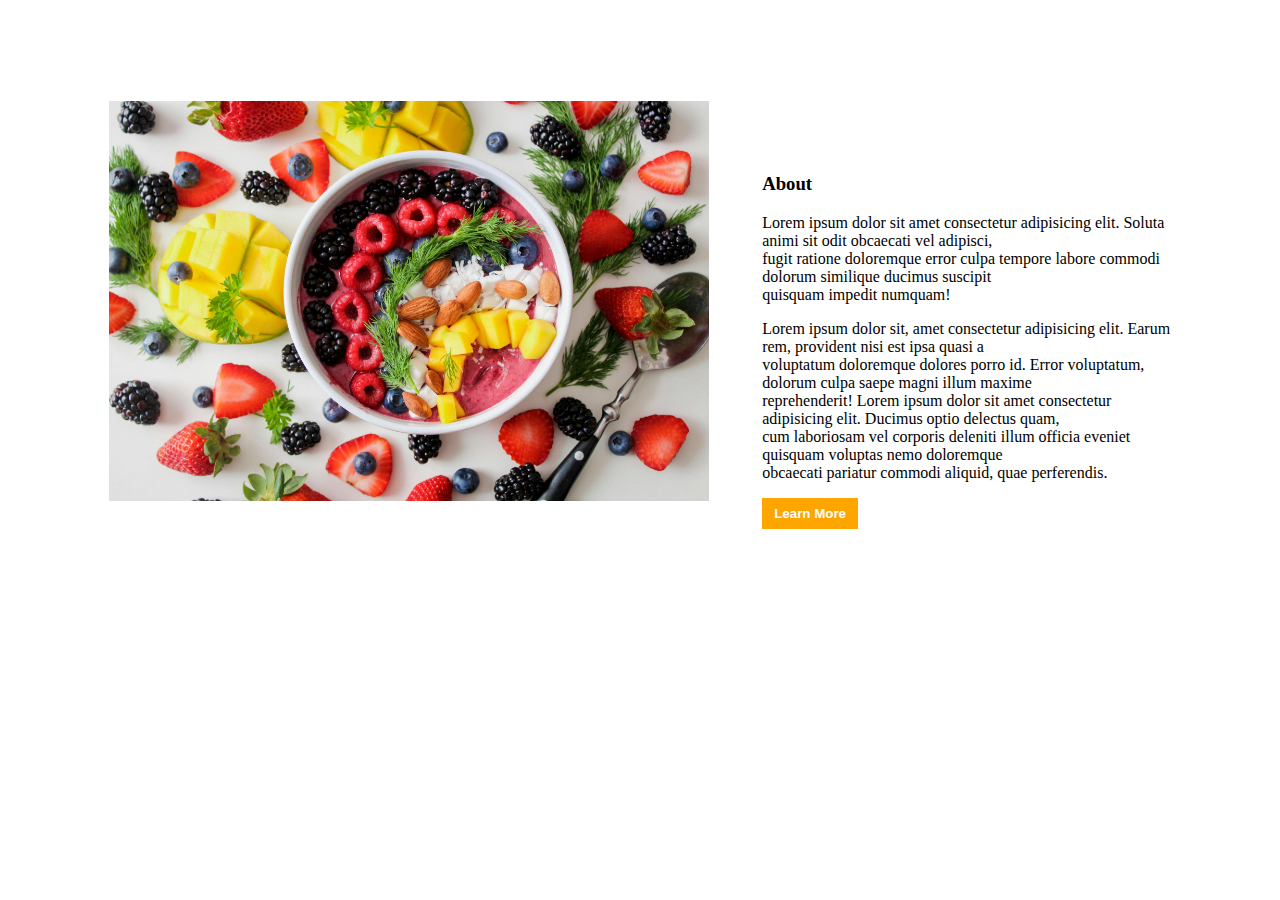
<file: index.html>
<!DOCTYPE html>
<html lang="en">
<head>
    <meta charset="UTF-8">
    <meta name="viewport" content="width=device-width, initial-scale=1.0">
    <title>Demo</title>
    <link rel="stylesheet" href="index.css">
</head>
<body>
    <header>

    </header>
    <main>
        <section id="about">
            <div>
                <img src="food.jpg" alt="a food image" height="400" width="">
            </div>
            <div class="about">
                <h3>About</h3>
                <p>Lorem ipsum dolor sit amet consectetur adipisicing elit. Soluta animi sit odit obcaecati vel adipisci, <br>fugit ratione doloremque error culpa tempore labore commodi dolorum similique ducimus suscipit <br>quisquam impedit numquam!</p>
                <p>Lorem ipsum dolor sit, amet consectetur adipisicing elit. Earum rem, provident nisi est ipsa quasi a <br> voluptatum doloremque dolores porro id. Error voluptatum, dolorum culpa saepe magni illum maxime <br>reprehenderit! Lorem ipsum dolor sit amet consectetur adipisicing elit. Ducimus optio delectus quam, <br> cum laboriosam vel corporis deleniti illum officia eveniet quisquam voluptas nemo doloremque <br>obcaecati pariatur commodi aliquid, quae perferendis.</p>
                <button>Learn More</button>
            </div>
        </section>
    </main>
</body>
</html>
</file>
<file: index.css>
main>section{
    display: flex;
    margin: 8%;
    gap: 5%;

}

main>section>.about{
    padding-top: 5%;
}

main>section>.about>button{
    background-color: orange;
    color: white;
    font-weight: bold;
    padding: 8px 12px;
    border-style: none;
}
</file>
